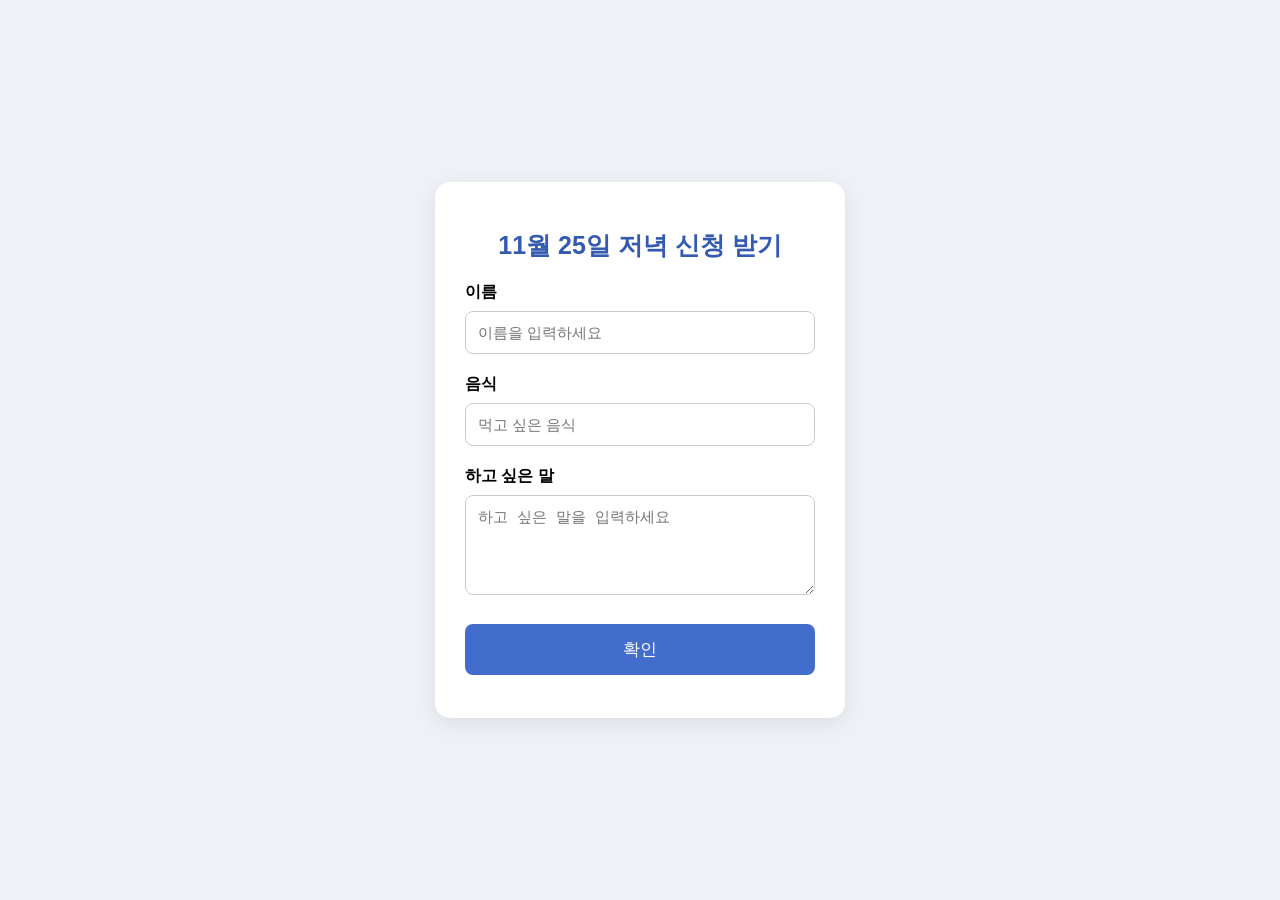
<file: 1125/수업 활동/index.html>
<!DOCTYPE html>
<html lang="ko">
<head>
  <meta charset="UTF-8">
  <meta name="viewport" content="width=device-width, initial-scale=1">
  <title>11월 25일 저녁 신청 받기</title>

  <style>
    body {
      font-family: Arial, sans-serif;
      background: #eef2f7;
      display: flex;
      justify-content: center;
      align-items: center;
      min-height: 100vh;
      margin: 0;
    }

    .container {
      background: white;
      width: 350px;
      padding: 30px;
      border-radius: 15px;
      box-shadow: 0 5px 20px #00000015;
    }

    h1 {
      text-align: center;
      font-size: 25px;
      color: #345bb0;
    }

    label {
      display: block;
      margin-top: 20px;
      font-weight: bold;
    }

    input, textarea {
      width: 100%;
      padding: 12px;
      margin-top: 8px;
      border: 1px solid #ccc;
      border-radius: 8px;
      box-sizing: border-box;
      font-size: 15px;
    }

    textarea {
      height: 100px;
      resize: vertical;
    }

    button {
      width: 100%;
      padding: 14px;
      margin-top: 25px;
      background: #426dcc;
      color: white;
      border: none;
      border-radius: 8px;
      font-size: 17px;
      cursor: pointer;
    }

    button:disabled {
      opacity: 0.6;
    }

    #error {
      color: red;
      font-size: 13px;
    }

    #success {
      display: none;
      text-align: center;
      padding: 30px 0;
    }
  </style>
</head>

<body>

<div class="container" id="formArea">

  <h1>11월 25일 저녁 신청 받기</h1>

  <form id="applicationForm">

    <label>이름</label>
    <input type="text" id="name" placeholder="이름을 입력하세요" required maxlength="50">

    <label>음식</label>
    <input type="text" id="food" placeholder="먹고 싶은 음식" required maxlength="100">

    <label>하고 싶은 말</label>
    <textarea id="message" placeholder="하고 싶은 말을 입력하세요" maxlength="500"></textarea>

    <button type="submit" id="submitButton">확인</button>

    <p id="error"></p>

  </form>
</div>

<div class="container" id="success">
  <h2>답장 감사합니다.</h2>
  <p>신청이 정상적으로 접수되었습니다.</p>
</div>

<script>
  document.getElementById('applicationForm')
    .addEventListener('submit', function(e) {

    e.preventDefault();

    const data = {
      name: document.getElementById('name').value.trim(),
      food: document.getElementById('food').value.trim(),
      message: document.getElementById('message').value.trim()
    };

    const button = document.getElementById('submitButton');
    const error = document.getElementById('error');

    error.textContent = '';

    if (!data.name || !data.food) {
      error.textContent = '이름과 음식을 입력해 주세요.';
      return;
    }

    button.disabled = true;
    button.textContent = '접수 중...';

    google.script.run
      .withSuccessHandler(function() {

        document.getElementById('formArea').style.display = 'none';
        document.getElementById('success').style.display = 'block';

      })
      .withFailureHandler(function(err) {

        button.disabled = false;
        button.textContent = '확인';
        error.textContent = err.message || '오류가 발생했습니다.';

      })
      .submitApplication(data);

  });
</script>

</body>
</html>
</file>
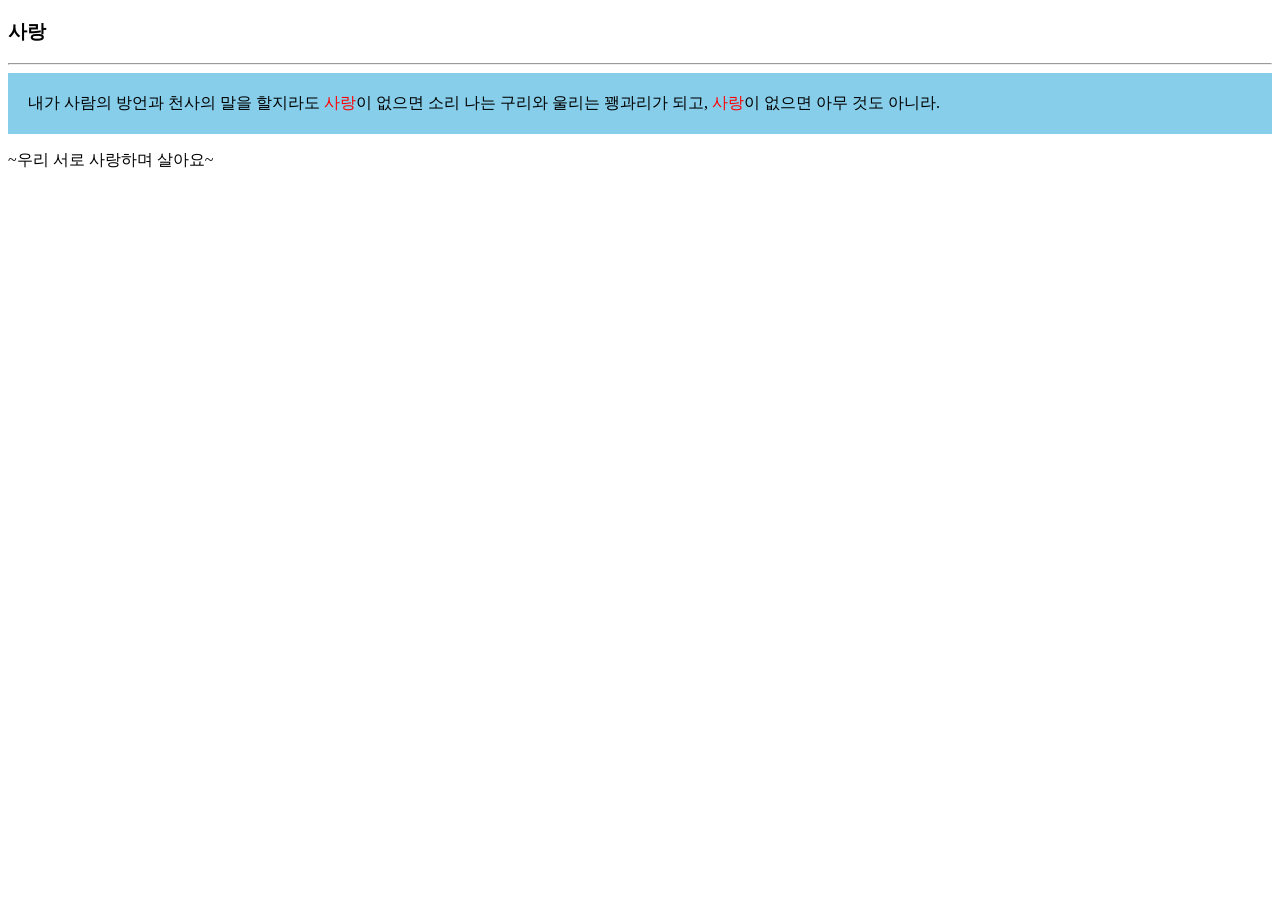
<file: 0909/report/2-10.html>
<!DOCTYPE html>
<html>
<head>
<meta charset="utf-8">
<title>&lt;div&gt;블록과 &lt;span&gt;인라인 </title>
</head>
<body>
<h3>사랑</h3>
<hr>
<div style="background-color:skyblue; padding:20px;">
내가 사람의 방언과 천사의 말을 할지라도
<span style="color:red">사랑</span>이 없으면
소리 나는 구리와 울리는 꽹과리가 되고,
<span style="color:red">사랑</span>이 없으면 아무
것도 아니라.
</div>
<p>
~우리 서로 사랑하며 살아요~
</p>
</body>
</html>
</file>
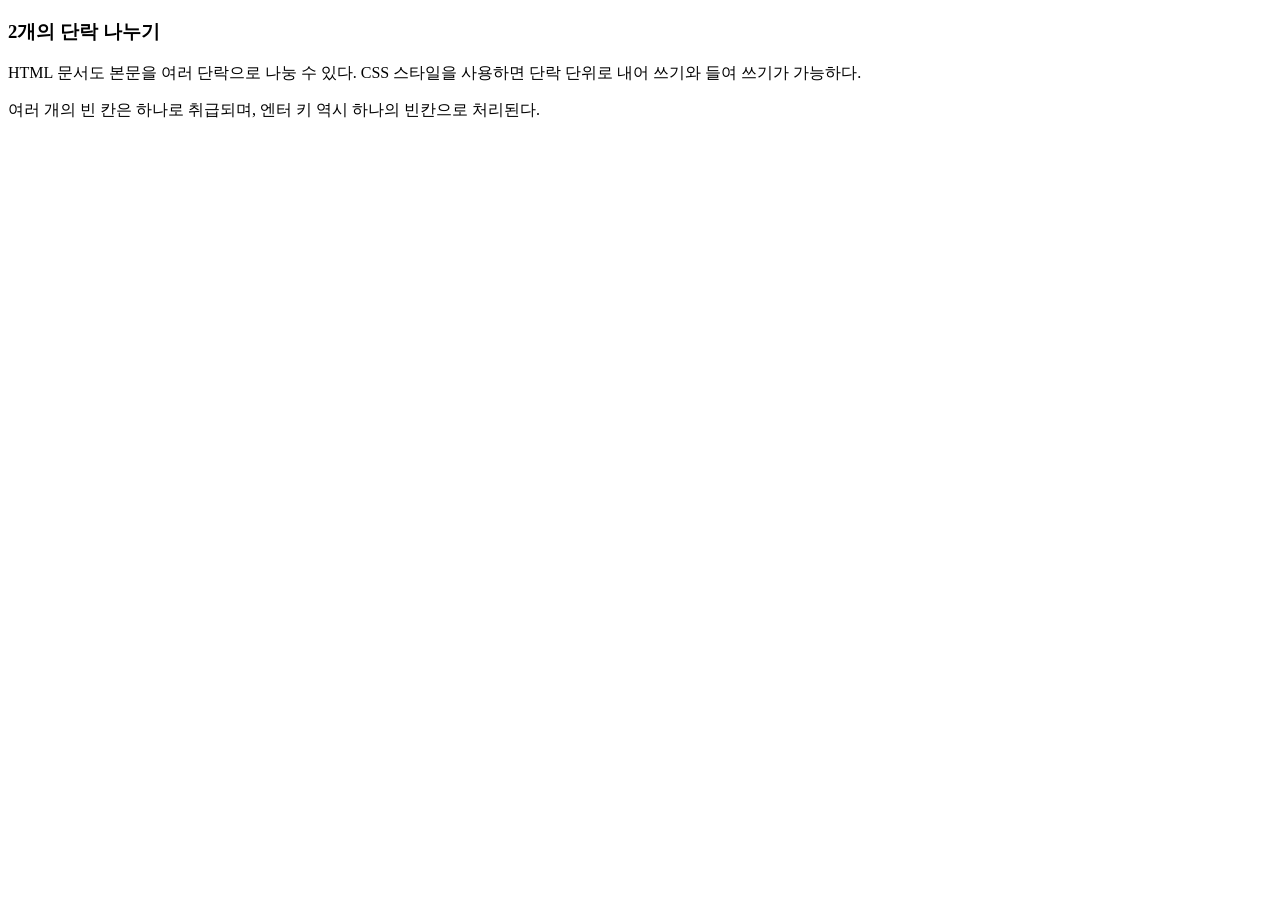
<file: 0909/report/2-4.html>
<!DOCTYPE html>
<html lang="en">
<head>
    <meta charset="UTF-8">
    <meta name="viewport" content="width=device-width, initial-scale=1.0">
    <title>단락 나누기</title>
</head>
<body>
    <h3>2개의 단락 나누기</h3>
    <p>HTML 문서도 본문을 여러 단락으로 나눙 수 있다. CSS 스타일을 사용하면
    단락 단위로 내어 쓰기와 들여 쓰기가 가능하다.
    </p>
    <p>여러 개의 빈 칸은 하나로 취급되며, 엔터 키 역시 하나의 빈칸으로 처리된다.</p>
</body>
</html>
</file>
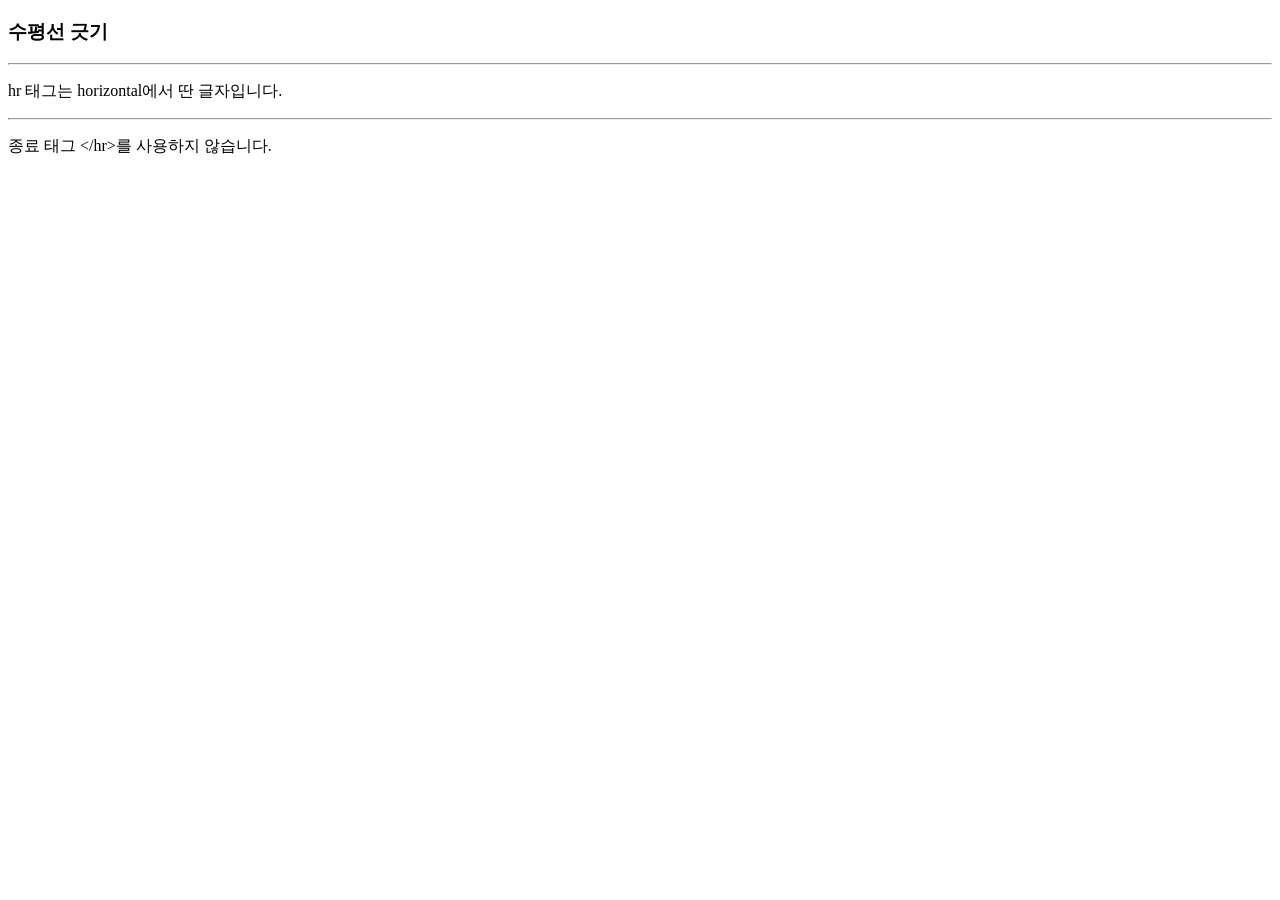
<file: 0909/report/2-5.html>
<!DOCTYPE html>
<html>
<head>
<meta charset="utf-8">
<title>수평선 긋기</title></head>
<body>
<h3>수평선 긋기</h3>
<hr>
<p>hr 태그는 horizontal에서 딴 글자입니다.</p>
<hr>
<p>종료 태그 &lt;/hr&gt;를 사용하지 않습니다.</p>
</body>
</html>
</file>
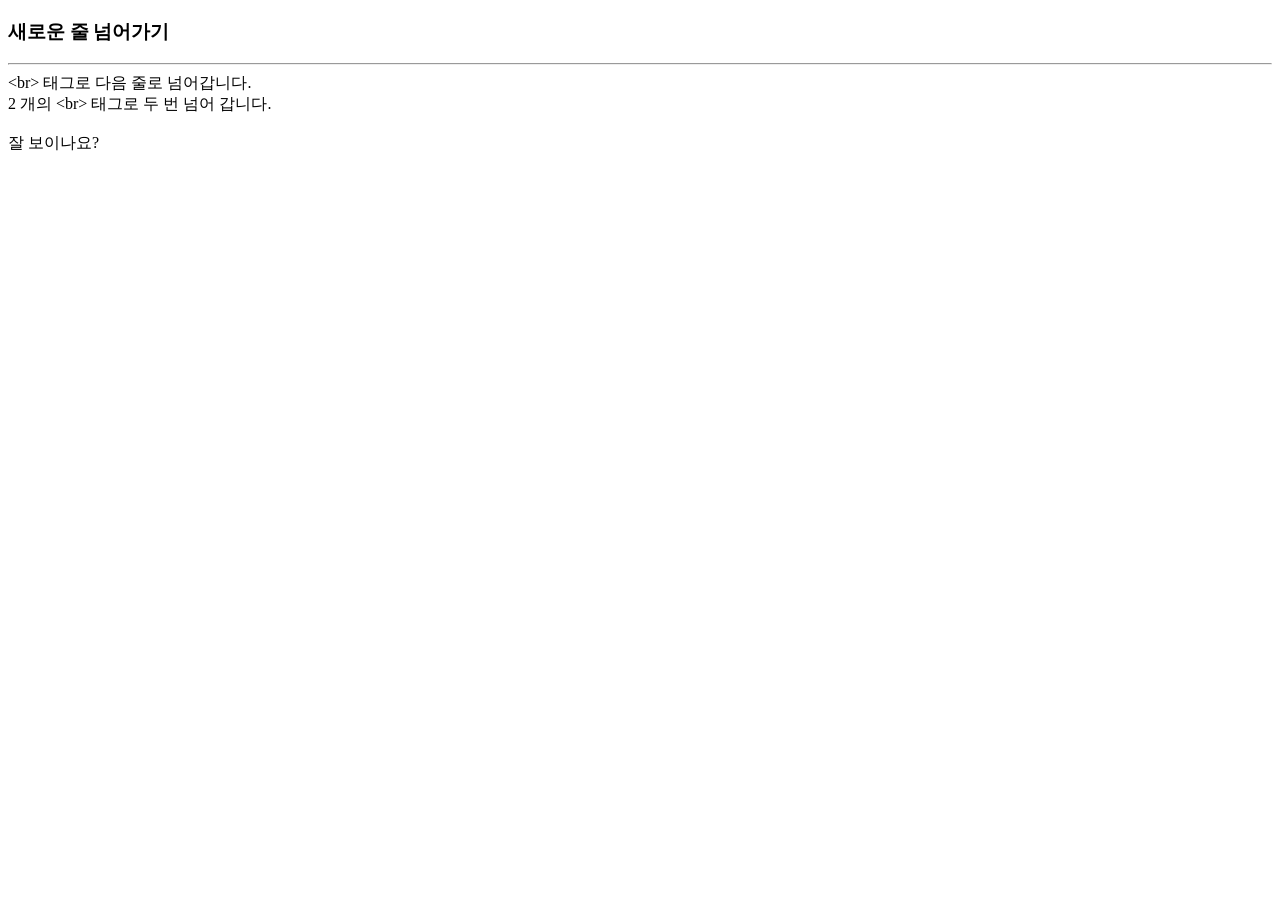
<file: 0909/report/2-6.html>
<!DOCTYPE html>
<html lang="en">
<head>
    <meta charset="UTF-8">
    <meta name="viewport" content="width=device-width, initial-scale=1.0">
    <title>새로운 줄 넘어가기</title>
</head>
<body>
    <h3>새로운 줄 넘어가기</h3>
    <hr>
    &lt;br&gt; 태그로 다음 줄로 넘어갑니다.<br>
    2 개의 &lt;br&gt; 태그로 두 번 넘어 갑니다.<br><br>
    잘 보이나요? 
</body>
</html>
</file>
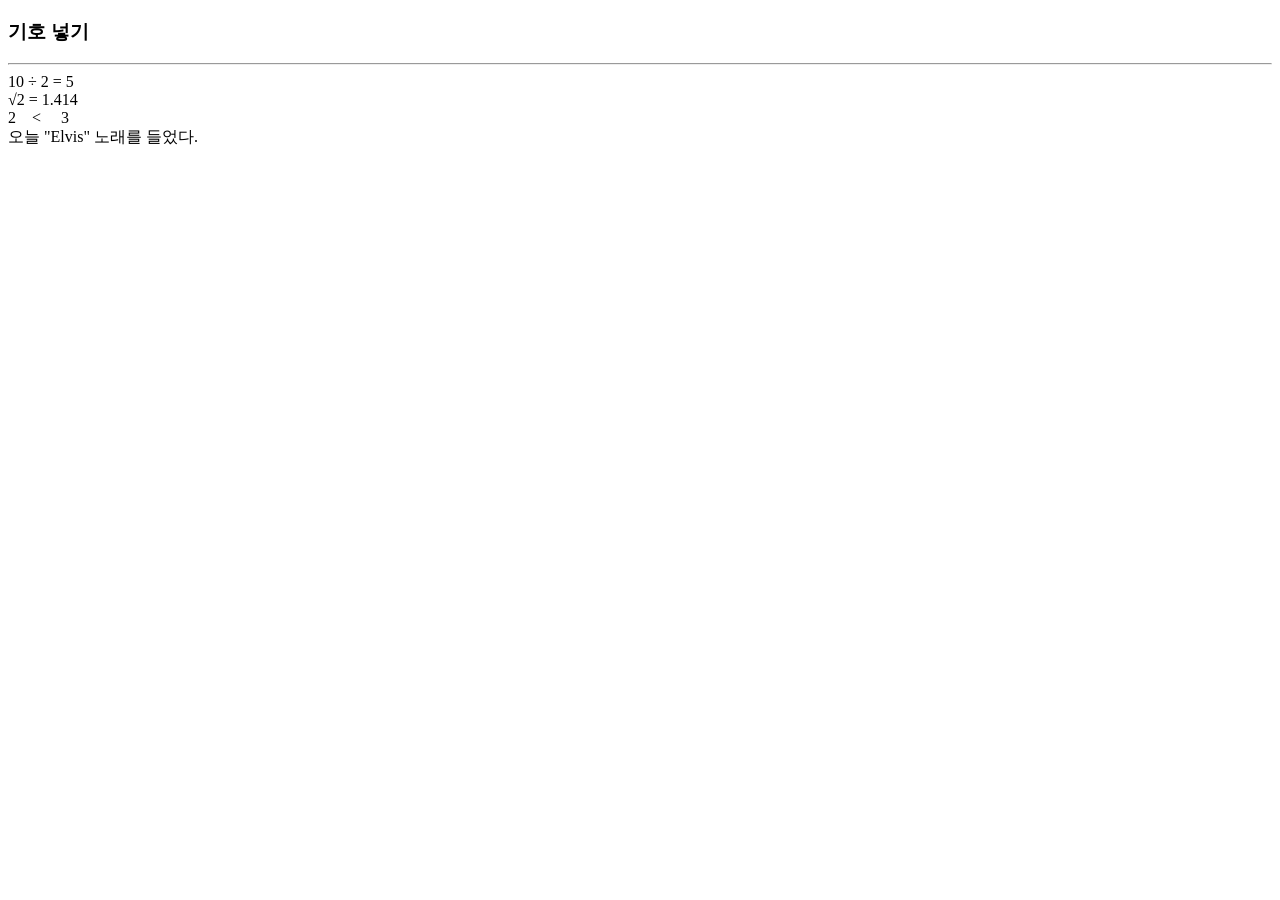
<file: 0909/report/2-7.html>
<!DOCTYPE html>
<html>
<head>
<meta charset="utf-8">
<title>문자, 기호, 심볼 표현</title>
</head>
<body>
<h3>기호 넣기</h3>
<hr>
10 &divide; 2 = 5<br>
&radic;2 = 1.414<br>
2 &nbsp;&nbsp; &lt; &nbsp;&nbsp;&nbsp; 3<br>
오늘 &quot;Elvis&#34; 노래를 들었다.
</body>
</html>
</file>
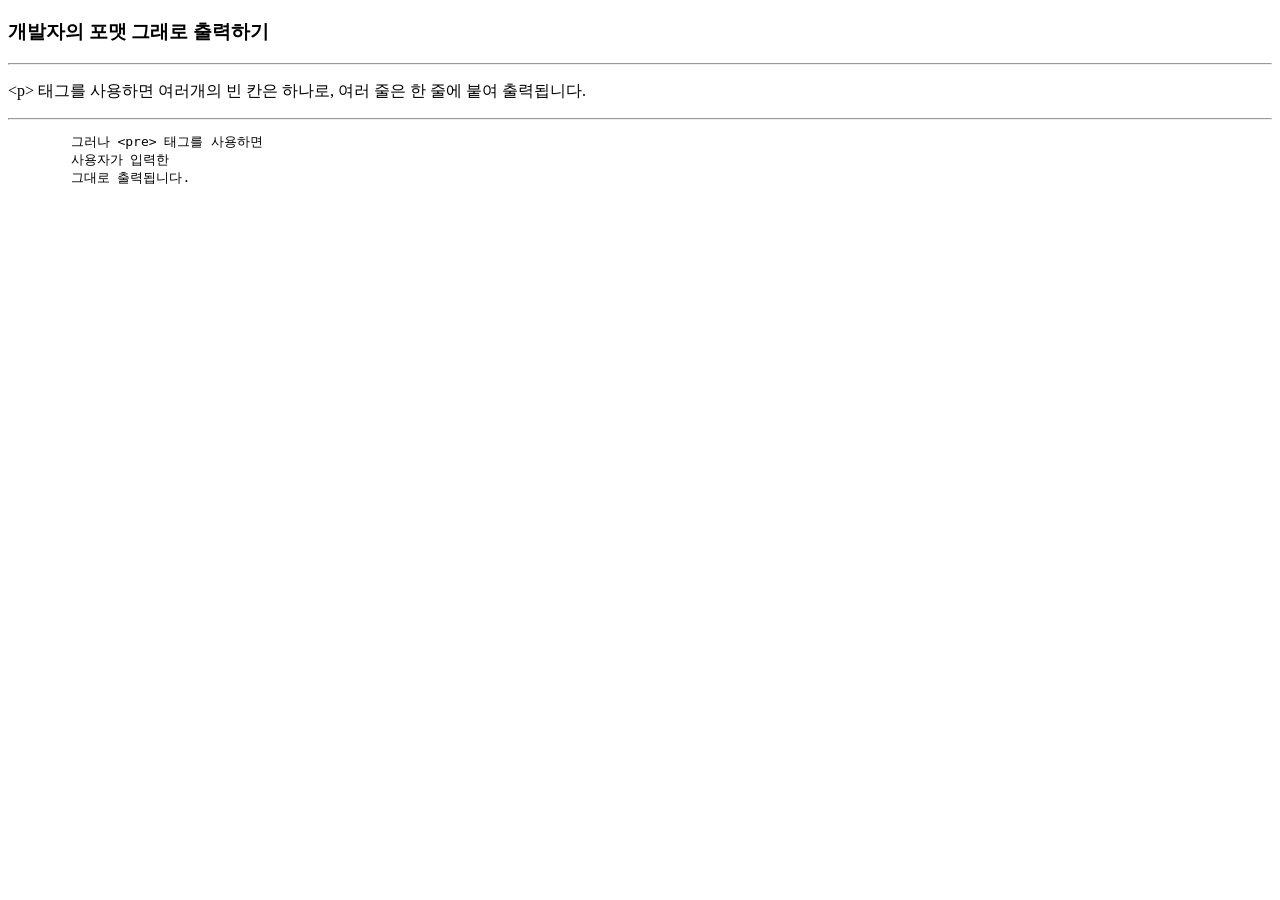
<file: 0909/report/2-8.html>
<!DOCTYPE html>
<html lang="en">
<head>
    <meta charset="UTF-8">
    <meta name="viewport" content="width=device-width, initial-scale=1.0">
    <title>개발자의 포맷 그대로 출력하기</title>
</head>
<body>
    <h3>개발자의 포맷 그래로 출력하기</h3>
    <hr>
    <p>
    &lt;p&gt; 태그를 사용하면
        여러개의 빈 칸은 하나로,
        여러 줄은 한 줄에 붙여 출력됩니다.
    </p>
    <hr>
    <pre>
        그러나 &lt;pre&gt; 태그를 사용하면
        사용자가 입력한
        그대로 출력됩니다.
    </pre>
</body>
</html>
</file>
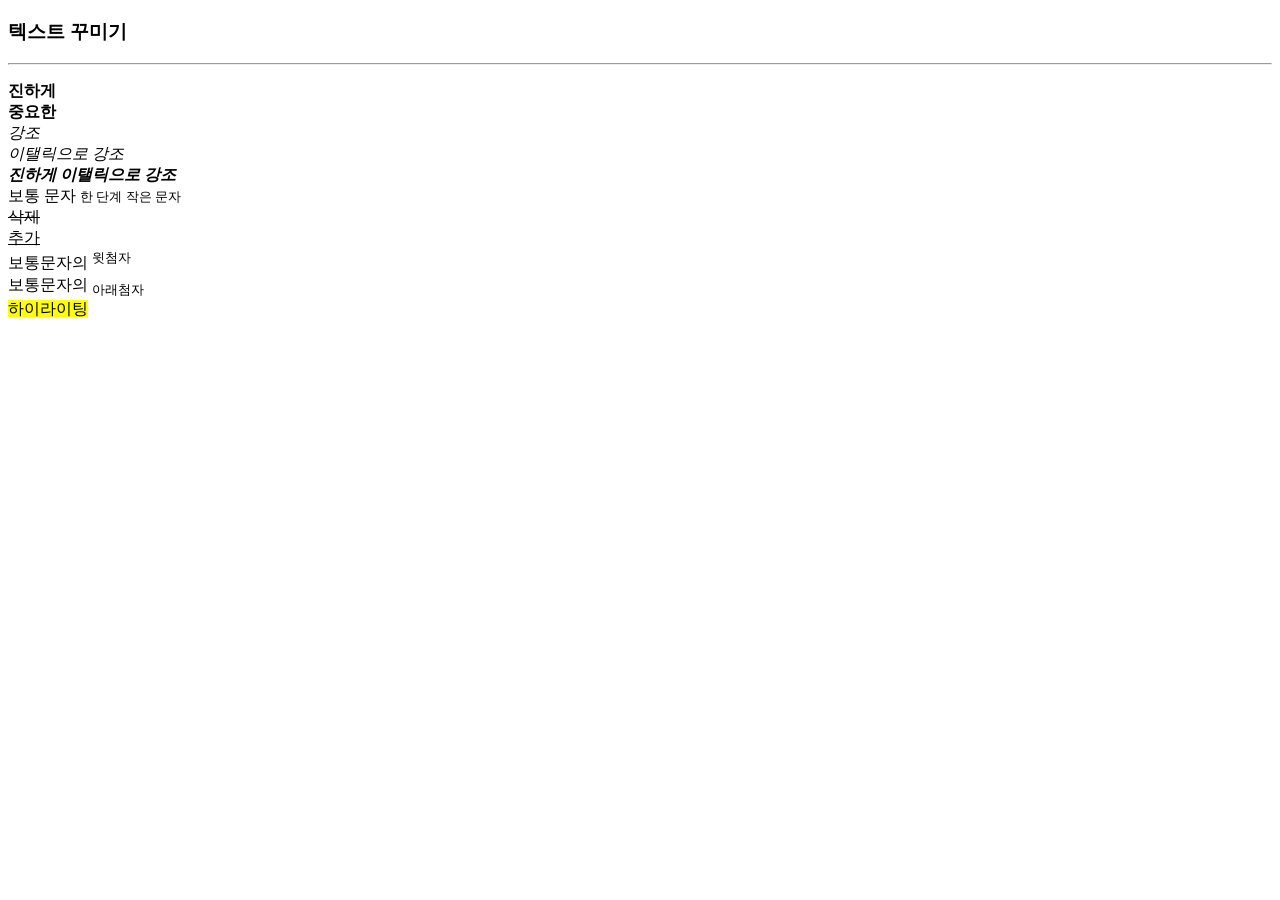
<file: 0909/report/2-9.html>
<!DOCTYPE html>
<html>
<head>
<meta charset="utf-8">
<title>텍스트 꾸미기</title></head>
<body>
<h3> 텍스트 꾸미기</h3>
<hr>
<p>
<b>진하게</b><br>
<strong>중요한</strong><br>
<em>강조</em><br>
<i>이탤릭으로 강조</i><br>
<b><i>진하게 이탤릭으로 강조</i></b><br>
보통 문자 <small>한 단계 작은 문자</small><br>
<del>삭제</del><br>
<ins>추가</ins><br>
보통문자의 <sup>윗첨자</sup><br>
보통문자의 <sub>아래첨자</sub><br>
<mark>하이라이팅</mark><br>
</p>
</body>
</html>
</file>
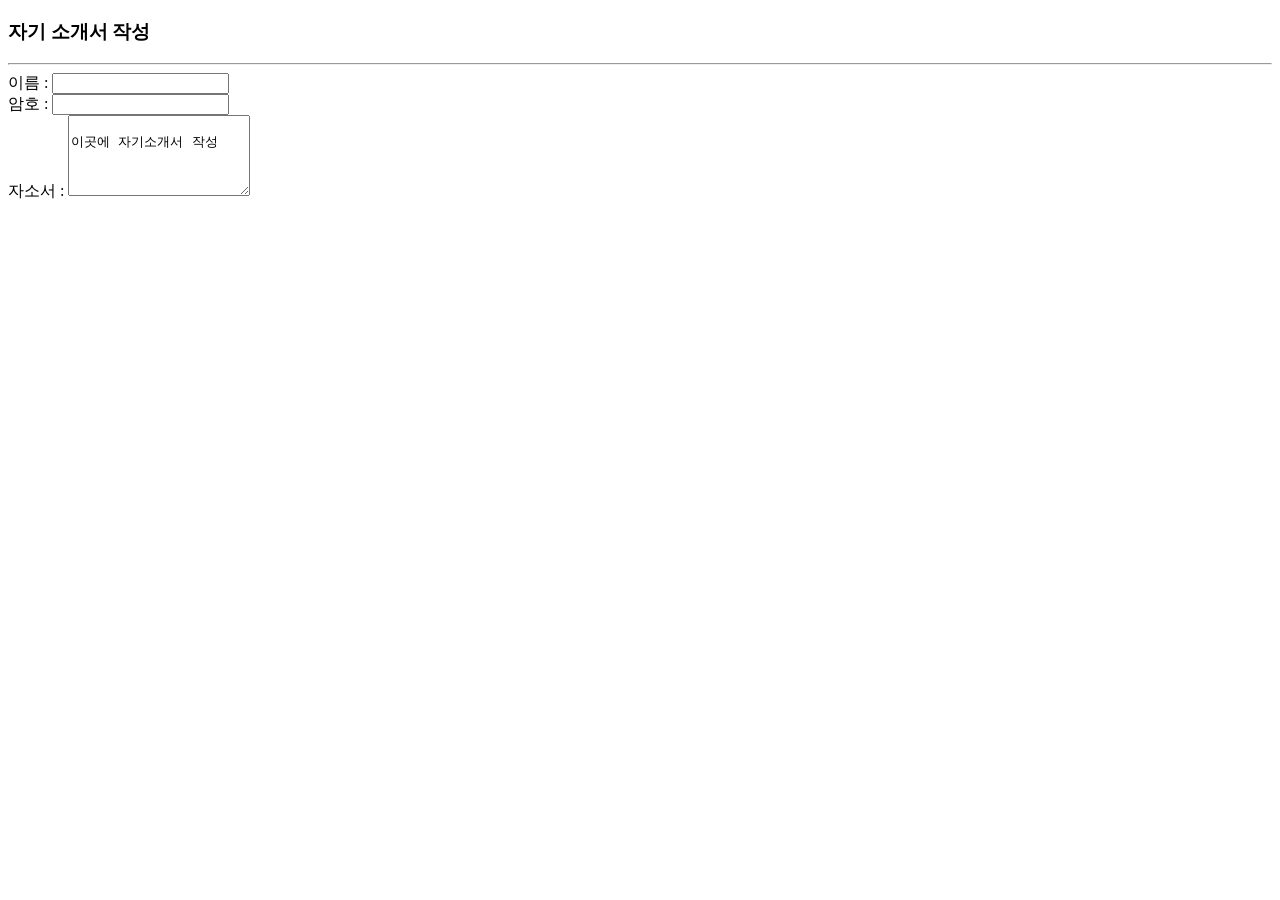
<file: 0916/report/3-6.html>
<!DOCTYPE html>
<html lang="en">
<head>
    <meta charset="UTF-8">
    <meta name="viewport" content="width=device-width, initial-scale=1.0">
    <title>텍스트 입력 폼</title>
</head>
<body>
    <h3>자기 소개서 작성</h3>
    <hr>
    <form>
        이름 : <input type="text" value=""><br>
        암호 : <input type="password" value="" maxlength="4"><br>
        자소서 : <textarea cols="20" rows="5">
                        이곳에 자기소개서 작성
                </textarea>
    </form>
</body>
</html>
</file>
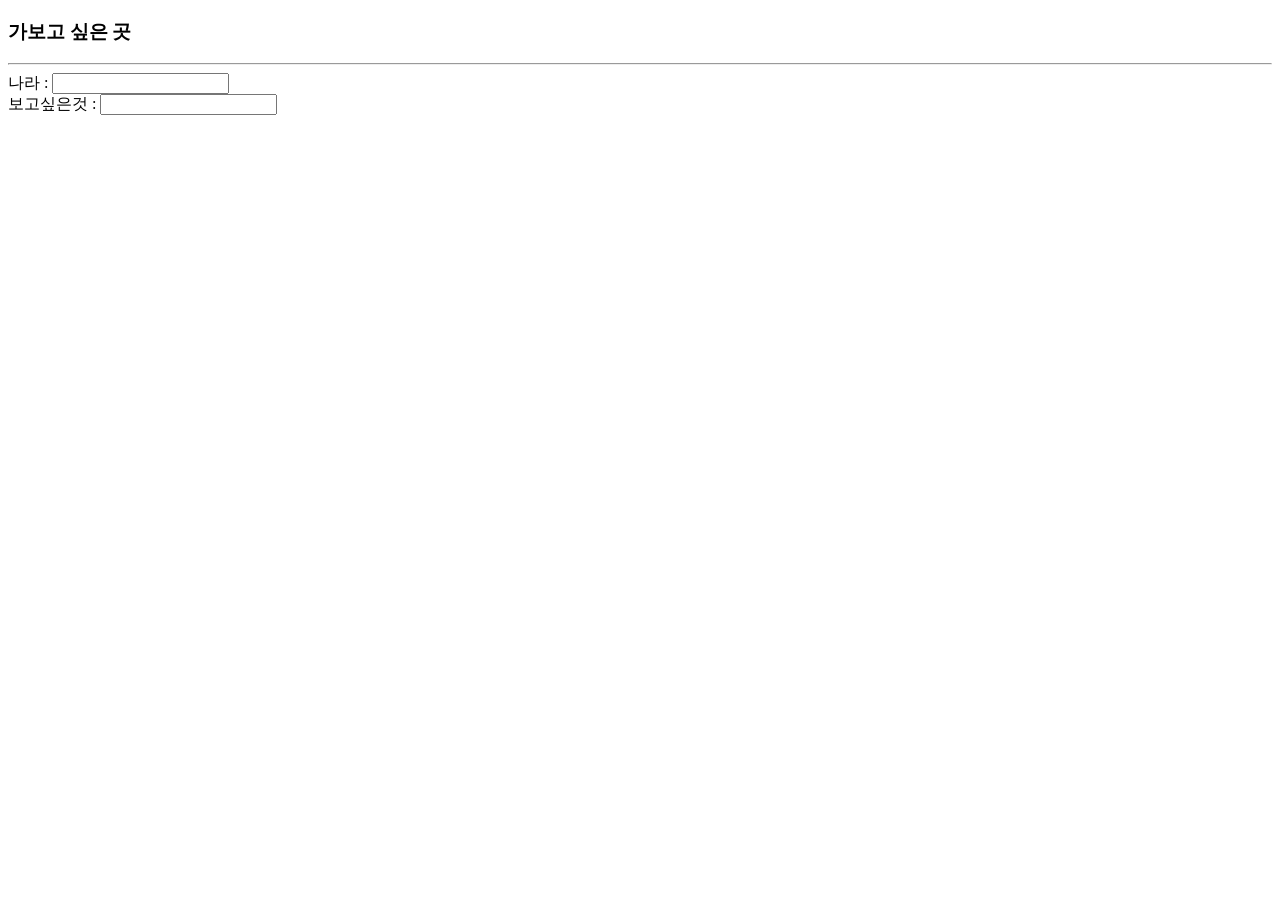
<file: 0916/report/3-7.html>
<!DOCTYPE html>
<html>
<head>
<meta charset="utf-8">
<title>데이터 목록을 가진 텍스트 입력</title>
</head>
<body>
<h3>가보고 싶은 곳</h3>
<hr>
<form>
나라 : <input type="text" list="countries"><br>
<datalist id="countries">
<option value="가나">
<option value="스위스">
<option value="브라질">
</datalist>
보고싶은것 : <input type="text" list="what"><br>
<datalist id="what">
<option value="산">
<option value="바다">
<option value="도시">
</datalist>
</form>
</body>
</html>
</file>
